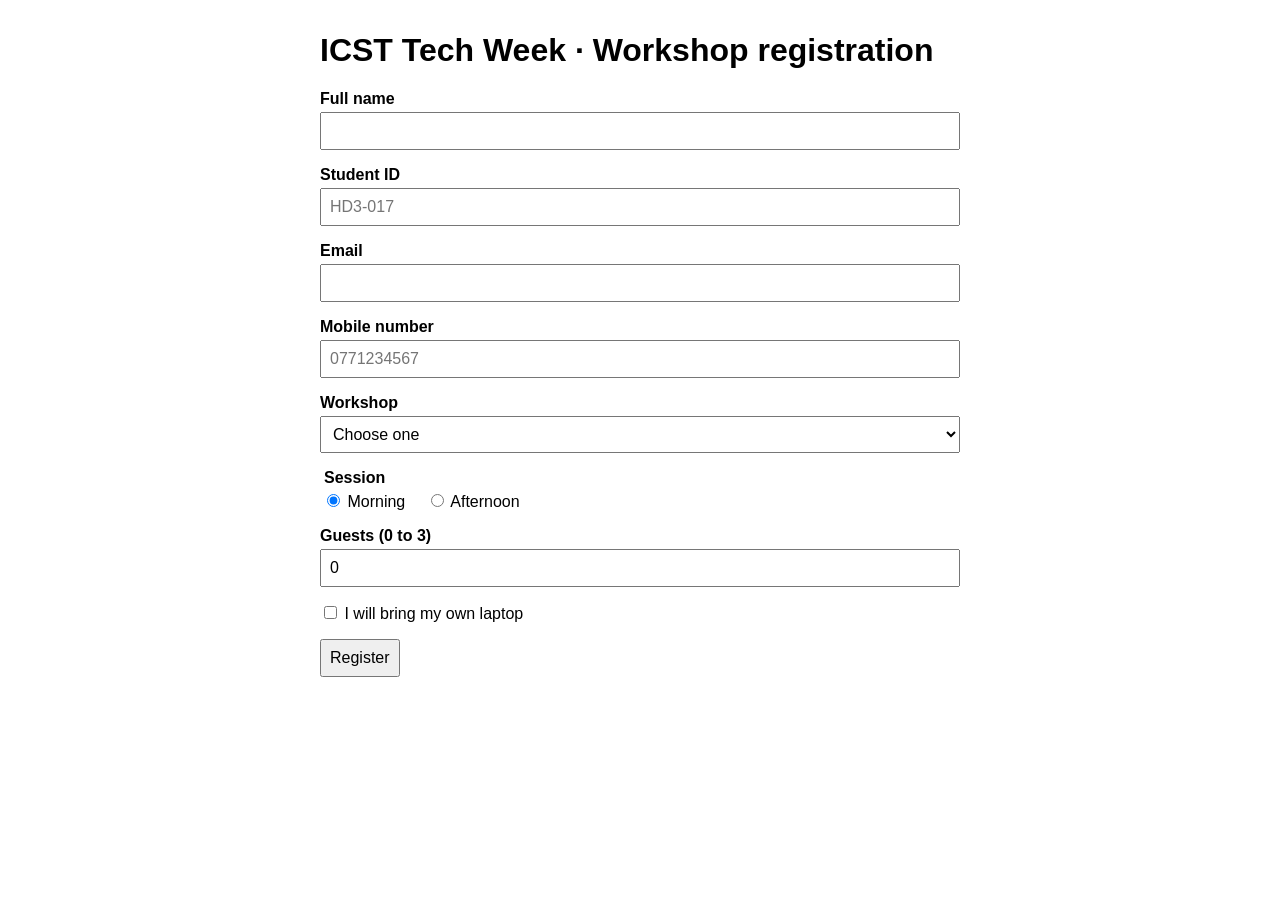
<file: index.html>
<!DOCTYPE html>
<html lang="en">
<head>
  <meta charset="UTF-8">
  <meta name="viewport" content="width=device-width, initial-scale=1.0">
  <title>Workshop Registration</title>
  <link rel="stylesheet" href="css/style.css">
  <!-- Part A used js/part-a.js. Part B (validation) uses js/part-b.js.
       Load only ONE of them at a time, as both declare the same variables. -->
  <script src="js/part-b.js" defer></script>
</head>
<body>
  <h1>ICST Tech Week · Workshop registration</h1>
  <form id="reg-form" novalidate>
    <div class="field">
      <label for="full-name">Full name</label>
      <input id="full-name" name="fullName" type="text" required minlength="3">
      <span class="error-msg" id="full-name-error"></span>
    </div>
    <div class="field">
      <label for="student-id">Student ID</label>
      <input id="student-id" name="studentId" type="text" placeholder="HD3-017"
             required pattern="HD[0-9]-[0-9]{3}">
      <span class="error-msg" id="student-id-error"></span>
    </div>
    <div class="field">
      <label for="email">Email</label>
      <input id="email" name="email" type="email" required>
      <span class="error-msg" id="email-error"></span>
    </div>
    <div class="field">
      <label for="phone">Mobile number</label>
      <input id="phone" name="phone" type="tel" placeholder="0771234567"
             required pattern="07[0-9]{8}">
      <span class="error-msg" id="phone-error"></span>
    </div>
    <div class="field">
      <label for="workshop">Workshop</label>
      <select id="workshop" name="workshop" required>
        <option value="">Choose one</option>
        <option value="web">Responsive web design</option>
        <option value="js">JavaScript games</option>
        <option value="ai">Intro to AI tools</option>
      </select>
      <span class="error-msg" id="workshop-error"></span>
    </div>
    <fieldset class="field">
      <legend>Session</legend>
      <label class="inline">
        <input type="radio" name="session" value="morning" checked> Morning
      </label>
      <label class="inline">
        <input type="radio" name="session" value="afternoon"> Afternoon
      </label>
    </fieldset>
    <div class="field">
      <label for="guests">Guests (0 to 3)</label>
      <input id="guests" name="guests" type="number" value="0" min="0" max="3">
      <span class="error-msg" id="guests-error"></span>
    </div>
    <div class="field">
      <label class="inline">
        <input id="laptop" name="laptop" type="checkbox"> I will bring my own laptop
      </label>
    </div>
    <button type="submit">Register</button>
  </form>
  <p id="status" role="status"></p>
  <section id="summary"></section>
</body>
</html>
</file>
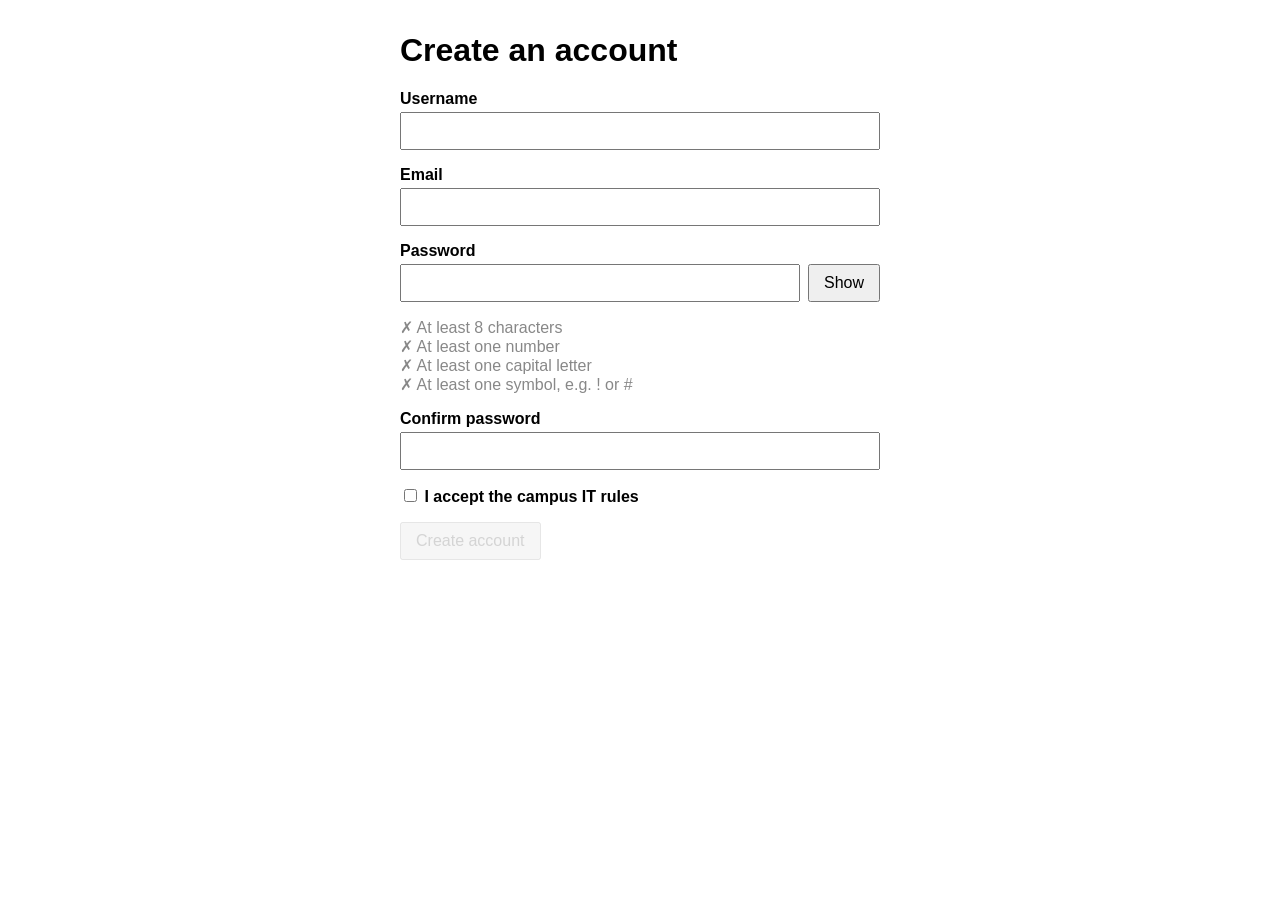
<file: signup.html>
<!DOCTYPE html>
<html lang="en">
<head>
  <meta charset="UTF-8">
  <meta name="viewport" content="width=device-width, initial-scale=1.0">
  <title>Create an account</title>
  <style>
    body { font-family: Arial, sans-serif; max-width: 480px;
           margin: 2rem auto; padding: 0 1rem; }
    .field { margin-bottom: 1rem; }
    label { display: block; font-weight: bold; margin-bottom: 4px; }
    input { width: 100%; box-sizing: border-box; padding: 8px; font-size: 1rem; }
    input[type="checkbox"] { width: auto; }
    .pw-row { display: flex; gap: 8px; }
    button { padding: 8px 14px; font-size: 1rem; }
    button:disabled { opacity: 0.5; cursor: not-allowed; }
    .error-msg { color: #a3173a; font-size: 0.9rem; }
    .invalid { border: 2px solid #a3173a; }
    #pw-rules { list-style: none; padding: 0; color: #888; }
    #pw-rules li::before { content: "✗ "; }
    #pw-rules li.met { color: #2e7d32; }
    #pw-rules li.met::before { content: "✓ "; }
    #strength { font-weight: bold; margin: 0 0 4px; }
    #caps-warning { color: #a3173a; font-size: 0.9rem; }
  </style>
  <script src="js/signup.js" defer></script>
</head>
<body>
  <h1>Create an account</h1>
  <form id="signup-form" novalidate>
    <div class="field">
      <label for="username">Username</label>
      <input id="username" type="text" autocomplete="username">
      <span class="error-msg" id="username-error"></span>
    </div>
    <div class="field">
      <label for="email">Email</label>
      <input id="email" type="email" autocomplete="email">
      <span class="error-msg" id="email-error"></span>
    </div>
    <div class="field">
      <label for="password">Password</label>
      <div class="pw-row">
        <input id="password" type="password" autocomplete="new-password">
        <button id="show-btn" type="button">Show</button>
      </div>
      <span id="caps-warning" role="status"></span>
      <ul id="pw-rules">
        <li id="rule-length">At least 8 characters</li>
        <li id="rule-number">At least one number</li>
        <li id="rule-upper">At least one capital letter</li>
        <li id="rule-symbol">At least one symbol, e.g. ! or #</li>
      </ul>
      <p id="strength"></p>
    </div>
    <div class="field">
      <label for="confirm">Confirm password</label>
      <input id="confirm" type="password" autocomplete="new-password">
      <span class="error-msg" id="confirm-error"></span>
    </div>
    <div class="field">
      <label><input id="terms" type="checkbox"> I accept the campus IT rules</label>
    </div>
    <button id="submit-btn" type="submit" disabled>Create account</button>
  </form>
  <p id="result" role="status"></p>
</body>
</html>
</file>
<file: css/style.css>
body { font-family: Arial, sans-serif; max-width: 640px;
  margin: 2rem auto; padding: 0 1rem; }
.field { margin-bottom: 1rem; border: none; padding: 0; }
label, legend { display: block; font-weight: bold; margin-bottom: 4px; }
label.inline { display: inline; font-weight: normal; margin-right: 1rem; }
input, select, button { padding: 8px; font-size: 1rem; }
.field input:not([type="radio"]):not([type="checkbox"]),
.field select { width: 100%; box-sizing: border-box; }
.error-msg { color: #a3173a; font-size: 0.9rem; }
.invalid { border: 2px solid #a3173a; }
.valid { border: 2px solid #2e7d32; }
#summary { background: #f6f4ef; padding: 1rem; border-radius: 8px; }
#summary:empty { display: none; }
</file>
